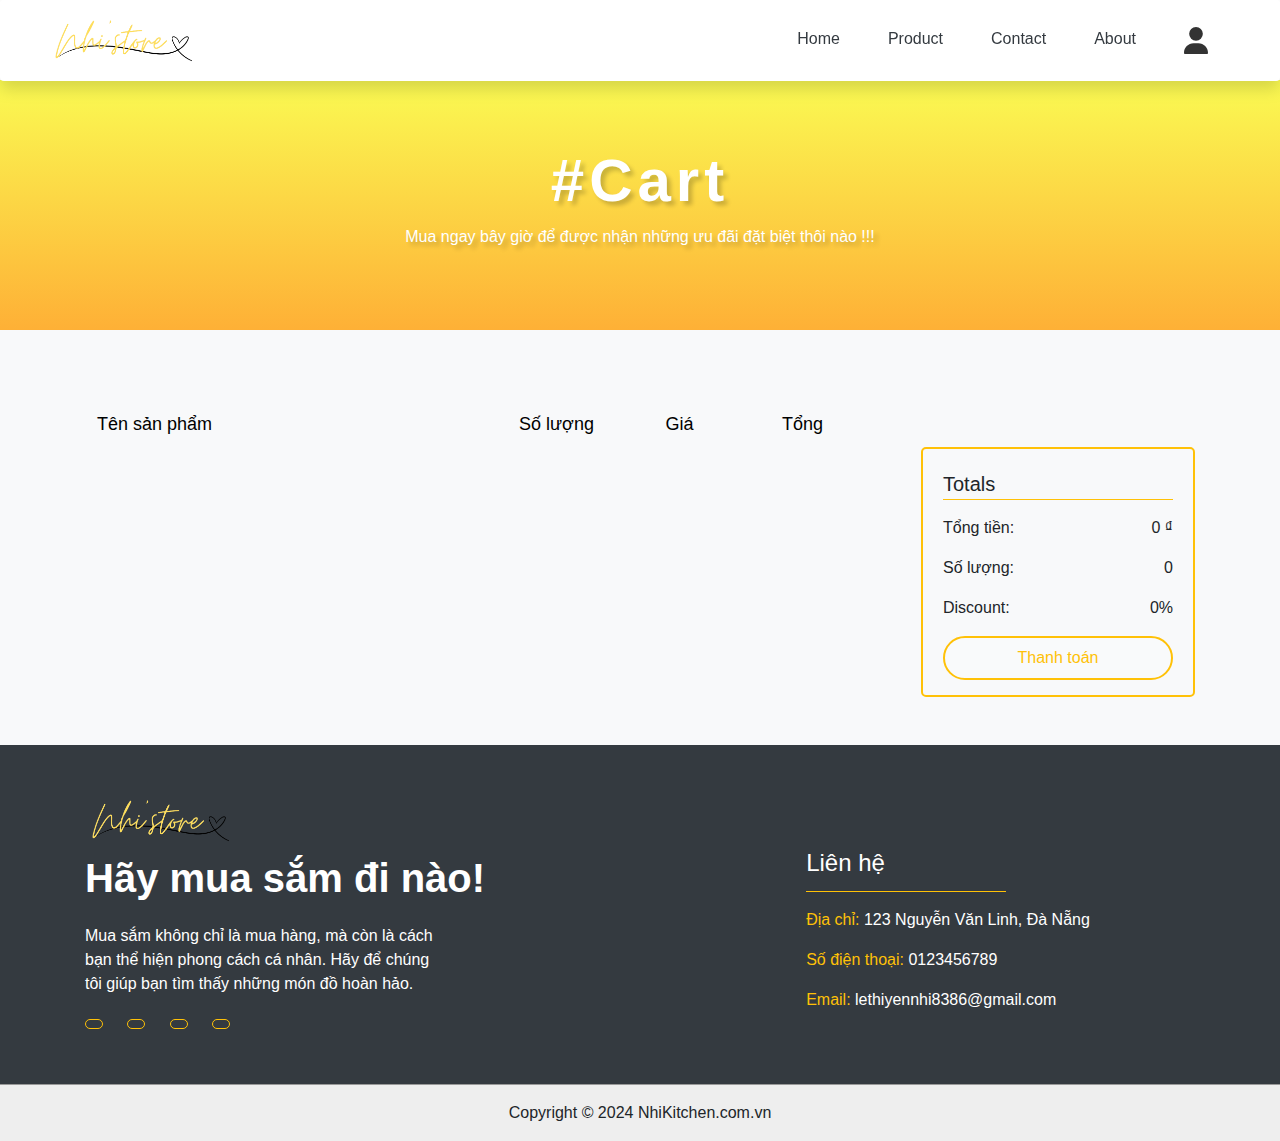
<file: html/cart.html>
<!DOCTYPE html>
<html lang="en">

<head>
    <meta charset="UTF-8" />
    <meta name="viewport" content="width=device-width, initial-scale=1.0" />
    <title>Kitchen | contact</title>
    <!-- favicon -->
    <link rel="apple-touch-icon" sizes="57x57" href="../assets/favicon" />
    <link rel="apple-touch-icon" sizes="60x60" href="../assets/favicon/apple-icon-60x60.png" />
    <link rel="apple-touch-icon" sizes="72x72" href="../assets/favicon/apple-icon-72x72.png" />
    <link rel="apple-touch-icon" sizes="76x76" href="../assets/favicon/apple-icon-76x76.png" />
    <link rel="icon" type="image/png" sizes="192x192" href="../assets/favicon/android-icon-192x192.png" />
    <link rel="icon" type="image/png" sizes="32x32" href="../assets/favicon/favicon-32x32.png" />
    <link rel="icon" type="image/png" sizes="96x96" href="../assets/favicon/favicon-96x96.png" />
    <link rel="icon" type="image/png" sizes="16x16" href="../assets/favicon/favicon-16x16.png" />
    <!-- <link rel="manifest" href="../assets/favicon/manifest.json"> -->
    <meta name="msapplication-TileColor" content="#ffffff" />
    <meta name="msapplication-TileImage" content="../assets/favicon/ms-icon-144x144.png" />
    <meta name="theme-color" content="#ffffff" />
    <!-- icon -->
    <link rel="stylesheet" href="https://cdnjs.cloudflare.com/ajax/libs/font-awesome/6.5.1/css/all.min.css"
        integrity="sha512-DTOQO9RWCH3ppGqcWaEA1BIZOC6xxalwEsw9c2QQeAIftl+Vegovlnee1c9QX4TctnWMn13TZye+giMm8e2LwA=="
        crossorigin="anonymous" referrerpolicy="no-referrer" />
    <!-- lib -->
    <script src="../libraries/jquery-3.7.1/jquery.js"></script>
    <link rel="stylesheet" href="../libraries/bootstrap-4.6.2-dist/css/bootstrap.min.css" />
    <script src="../libraries/bootstrap-4.6.2-dist/js/bootstrap.min.js"></script>
    <link rel="stylesheet" href="../css/styles.css" />
    <link rel="stylesheet" href="../css/responsive.css" />
</head>

<body>
    <div class="container-sm">
        <nav
            class="px-5 navbar navbar-light justify-content-between fixed-top navbar-expand-lg bg-white shadow bg-white rounded">
            <a class="navbar-brand" href="../index.html"><img class="logo" src="../assets/logo/logo.png" alt="" /></a>
            <button class="navbar-toggler" type="button" data-toggle="collapse" data-target="#navbarSupportedContent"
                aria-controls="navbarSupportedContent" aria-expanded="false" aria-label="Toggle navigation">
                <span class="navbar-toggler-icon"></span>
            </button>

            <div class="collapse navbar-collapse w-100" id="navbarSupportedContent">
                <ul class="ml-auto nav">
                    <li class="nav-item px-2">
                        <a class="nav-link text-dark" href="../index.html">Home</a>
                    </li>
                    <li class="nav-item px-2">
                        <a class="nav-link text-dark" href="./products.html">Product</a>
                    </li>
                    <li class="nav-item px-2">
                        <a class="nav-link text-dark" href="./contact.html">Contact</a>
                    </li>
                    <li class="nav-item px-2">
                        <a class="nav-link text-dark" href="./about.html">About</a>
                    </li>
                    <li class="nav-item px-2">
                        <a class="nav-link text-dark icon-user">
                            <svg width="24px" xmlns="http://www.w3.org/2000/svg" viewBox="0 0 448 512">
                                <path fill="#333"
                                    d="M224 256A128 128 0 1 0 224 0a128 128 0 1 0 0 256zm-45.7 48C79.8 304 0 383.8 0 482.3C0 498.7 13.3 512 29.7 512H418.3c16.4 0 29.7-13.3 29.7-29.7C448 383.8 368.2 304 269.7 304H178.3z" />
                            </svg>
                            <div class="info-user">
                                <!---->
                                <div class="after-login">
                                    <h5 class="info-user-header">Thông tin người dùng</h5>
                                    <div class="list-info-user">
                                        <div class="wrap-info-user">
                                            <lable class="wrap-info-label">Họ và tên:</lable>
                                            <input id="hoVaTen" value="" disabled class="wrap-info-input" type="text" />
                                        </div>
                                        <div class="wrap-info-user">
                                            <lable class="wrap-info-label">Tên đăng nhập:</lable>
                                            <input id="tenDangNhap" value="" disabled class="wrap-info-input"
                                                type="text" />
                                        </div>
                                        <div class="wrap-info-user">
                                            <lable class="wrap-info-label">Email:</lable>
                                            <input id="emailUser" value="" disabled class="wrap-info-input"
                                                type="text" />
                                        </div>

                                    </div>
                                    <button class="Log-out-btn">Đăng xuất</button>
                                </div>
                                <div class="before-login">
                                    <h6 class="before-login-heading">Hãy đăng nhập để mua hàng</h6>
                                    <button class="Log-in-btn">Đăng nhập</button>
                                </div>
                            </div>
                        </a>
                    </li>
                </ul>
            </div>
        </nav>
    </div>

    <div class="background-cart container-fluid">
        <h2 class="bg-cart-heading">#Cart</h2>
        <p class="bg-cart-sub-heading">Mua ngay bây giờ để được nhận những ưu đãi đặt biệt thôi nào !!!</p>
    </div>
    <!-- cart-qtty-item span, num-totals -->
    <div class="container-fluid bg-light py-5">
        <div class="container d-flex justify-content-start">
            <div class="cart-table my-4 mr-3">
                <div class="cart-table-heading">
                    <p class="cart-talbe-heading-name">Tên sản phẩm</p>
                    <p class="cart-talbe-heading-quantity">Số lượng</p>
                    <p class="cart-talbe-heading-price">Giá</p>
                    <p class="cart-talbe-heading-total">Tổng</p>
                </div>
                <div class="cart-table-list">

                </div>
            </div>
            <div class="order-summary">
                <p class="order-summary-heading">Totals</p>
                <div class="osh-tongTien">
                    <p >Tổng tiền:</p>
                    <p class="num-totals">10.000.000</p>
                </div>
                <div class="osh-soLuong">
                    <p>Số lượng:</p>
                    <p class="cart-qtty-item">10.000.000</p>
                </div>
                <div class="osh-discount">
                    <p>Discount:</p>
                    <p>0%</p>
                </div>
                <Button style="width: 100%;" class="btnn order-cart-btn">Thanh toán</Button>
            </div>
        </div>
    </div>

    <!-- footer -->
    <div class="bg-dark">
        <div class="container footer py-5 d-flex align-items-end">
            <div>
                <img class="logo" src="../assets/logo/logo.png" alt="" />
                <p style="font-size: 40px;" class="font-weight-bold text-white">Hãy mua sắm đi nào!</p>
                <p class="w-50 text-white">Mua sắm không chỉ là mua hàng, mà còn là cách bạn thể hiện phong cách cá
                    nhân. Hãy để chúng tôi giúp bạn tìm thấy những món đồ hoàn hảo.</p>
                <div>
                    <a href="#" class="icon-social ">
                        <i style="width: 16px; text-align: center;" class="fab fa-facebook-f"></i>
                    </a>
                    <a href="#" class="icon-social">
                        <i style="width: 16px; text-align: center;" class="fab fa-instagram"></i>
                    </a>
                    <a href="#" class="icon-social">
                        <i style="width: 16px; text-align: center;" class="fab fa-twitter"></i>
                    </a>
                    <a href="#" class="icon-social">
                        <i style="width: 16px; text-align: center;" class="fab fa-linkedin-in"></i>
                    </a>
                </div>
            </div>
            <div class="w-50 mb-2">
                <p class="footer-header">Liên hệ</p>
                <p class="text-white"><span class="text-warning">Địa chỉ:</span> 123 Nguyễn Văn Linh, Đà Nẵng</p>
                <p class="text-white"><span class="text-warning">Số điện thoại:</span> 0123456789</p>
                <p class="text-white"><span class="text-warning">Email:</span> lethiyennhi8386@gmail.com</p>
            </div>
        </div>
        <p class="copyright">Copyright © 2024 NhiKitchen.com.vn</p>
    </div>

    <!-- Modal -->
    <div class="modal-signUp ">
        <div class="modal-container-login ">
            <img src="../assets/img/commerce-img-modal.jpg" alt="" class="modal__background" />
            <div class="modal-content">
                <button class="modal__close">
                    <svg width="30px" xmlns="http://www.w3.org/2000/svg" viewBox="0 0 384 512">
                        <path
                            d="M342.6 150.6c12.5-12.5 12.5-32.8 0-45.3s-32.8-12.5-45.3 0L192 210.7 86.6 105.4c-12.5-12.5-32.8-12.5-45.3 0s-12.5 32.8 0 45.3L146.7 256 41.4 361.4c-12.5 12.5-12.5 32.8 0 45.3s32.8 12.5 45.3 0L192 301.3 297.4 406.6c12.5 12.5 32.8 12.5 45.3 0s12.5-32.8 0-45.3L237.3 256 342.6 150.6z" />
                    </svg>
                </button>
                <form action="" method="post" class="form" id="login-form">
                    <h3 class="form__heading">Login</h3>
                    <p class="form__desc">Register for a convenient shopping experience.</p>
                    <div class="form__group">
                        <label for="username" class="form__label">Username</label>
                        <input type="text" id="l_username" name="username" placeholder="Enter your username"
                            class="form__control" />
                        <span class="form__message username"></span>
                    </div>
                    <div class="form__group">
                        <label for="password" class="form__label">Password</label>
                        <input type="password" id="l_password" name="password" placeholder="Enter your password"
                            class="form__control" />
                        <span class="form__message password"></span>
                    </div>
                    <button class="form__submit disabled">Login</button>
                    <div class="form__remembe-acc">
                        <input type="checkbox" name="" id="" />
                        <p>Remember Me</p>
                    </div>
                </form>
                <div class="modal__footer">
                    <p>Don't you have an account? <button href="#">Sign up Nhi's store</button></p>
                </div>
            </div>
        </div>
        <div class="modal-container-signUp close">
            <div class="modal-content-signUp ">
                <button class="modal__close">
                    <svg width="30px" xmlns="http://www.w3.org/2000/svg" viewBox="0 0 384 512">
                        <path
                            d="M342.6 150.6c12.5-12.5 12.5-32.8 0-45.3s-32.8-12.5-45.3 0L192 210.7 86.6 105.4c-12.5-12.5-32.8-12.5-45.3 0s-12.5 32.8 0 45.3L146.7 256 41.4 361.4c-12.5 12.5-12.5 32.8 0 45.3s32.8 12.5 45.3 0L192 301.3 297.4 406.6c12.5 12.5 32.8 12.5 45.3 0s12.5-32.8 0-45.3L237.3 256 342.6 150.6z" />
                    </svg>
                </button>
                <form action="" method="post" class="form" id="register-form">
                    <h3 class="form__heading">Sign up</h3>
                    <p class="form__desc">Register for a convenient shopping experience.</p>
                    <div class="form__group">
                        <label for="fullName" class="form__label">Fullname</label>
                        <input type="text" id="fullName" name="fullName" placeholder="Enter your fullName"
                            class="form__control" />
                        <span class="form__message fullName"></span>
                    </div>

                    <div class="form__group">
                        <label for="userName" class="form__label">UserName</label>
                        <input type="text" id="userName" name="userName" placeholder="Enter your userName"
                            class="form__control" />
                        <span class="form__message userName"></span>
                    </div>

                    <div class="form__group">
                        <label for="email" class="form__label">Email</label>
                        <input type="email" id="email" name="email" placeholder="Enter your email"
                            class="form__control" />
                        <span class="form__message email"></span>
                    </div>

                    <div class="form__group">
                        <label for="password" class="form__label">Password</label>
                        <input type="password" id="password" name="password" placeholder="Enter your password"
                            class="form__control" />
                        <span class="form__message password"></span>
                    </div>
                    <div class="form__group">
                        <label for="confirmPassword" class="form__label">Confirm Password</label>
                        <input type="password" id="confirmPassword" name="confirmPassword"
                            placeholder="Enter your confirmPassword" class="form__control" />
                        <span class="form__message confirmPassword"></span>
                    </div>
                    <button class="form__submit-register disabled">Sign Up</button>
                </form>
                <div class="modal__footer">
                    <p>Do you have an account? <button href="#">Login Nhi's store</button></p>
                </div>
            </div>
        </div>
    </div>
    <script type="module" src="../js/page/cart.js"></script>
</body>

</html>
</file>
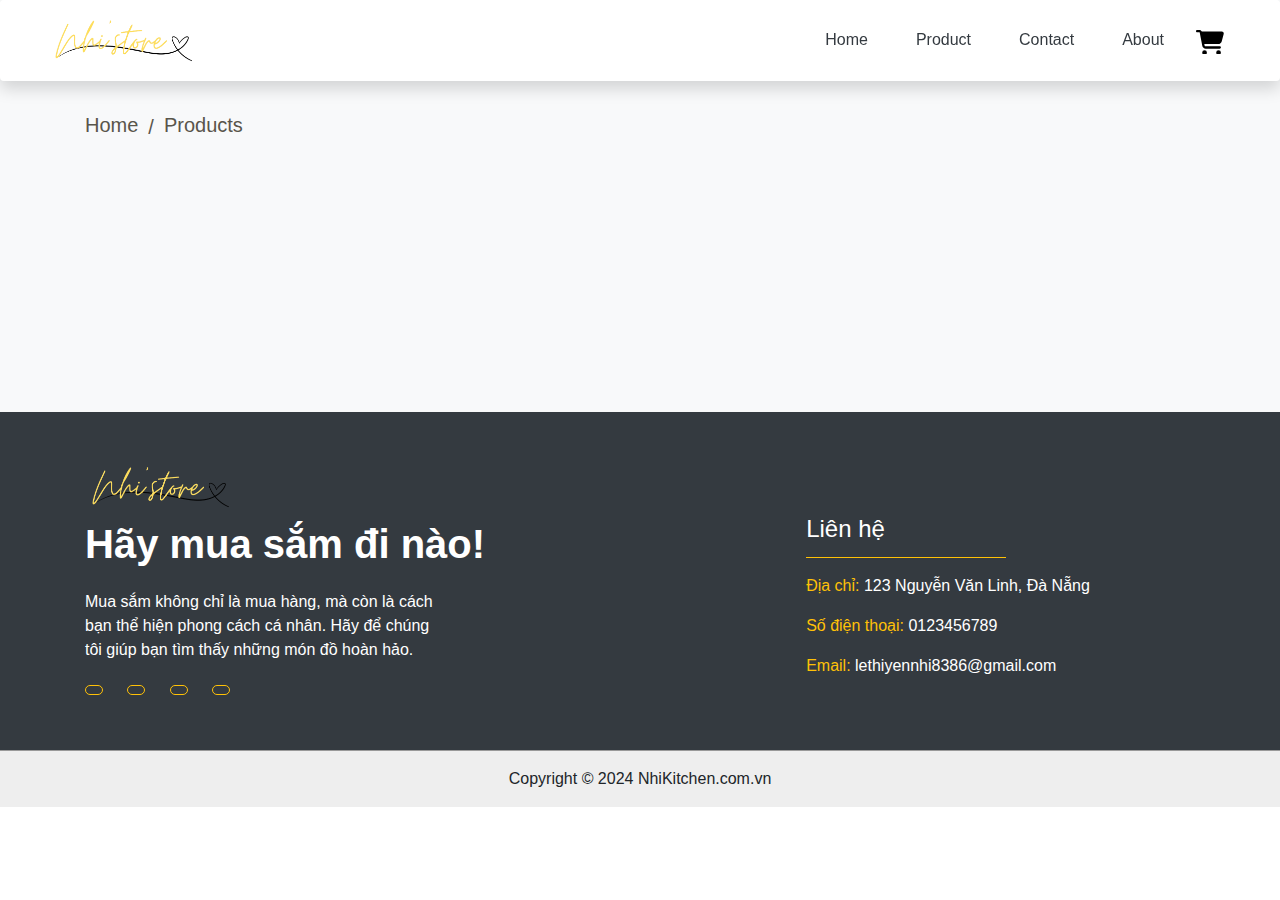
<file: html/product.html>
<!DOCTYPE html>
<html lang="en">

<head>
    <meta charset="UTF-8" />
    <meta name="viewport" content="width=device-width, initial-scale=1.0" />
    <title>Kitchen | products</title>
    <!-- favicon -->
    <link rel="apple-touch-icon" sizes="57x57" href="../assets/favicon" />
    <link rel="apple-touch-icon" sizes="60x60" href="../assets/favicon/apple-icon-60x60.png" />
    <link rel="apple-touch-icon" sizes="72x72" href="../assets/favicon/apple-icon-72x72.png" />
    <link rel="apple-touch-icon" sizes="76x76" href="../assets/favicon/apple-icon-76x76.png" />
    <link rel="icon" type="image/png" sizes="192x192" href="../assets/favicon/android-icon-192x192.png" />
    <link rel="icon" type="image/png" sizes="32x32" href="../assets/favicon/favicon-32x32.png" />
    <link rel="icon" type="image/png" sizes="96x96" href="../assets/favicon/favicon-96x96.png" />
    <link rel="icon" type="image/png" sizes="16x16" href="../assets/favicon/favicon-16x16.png" />
    <!-- <link rel="manifest" href="../assets/favicon/manifest.json"> -->
    <meta name="msapplication-TileColor" content="#ffffff" />
    <meta name="msapplication-TileImage" content="../assets/favicon/ms-icon-144x144.png" />
    <meta name="theme-color" content="#ffffff" />
    <!-- icon -->
    <link rel="stylesheet" href="https://cdnjs.cloudflare.com/ajax/libs/font-awesome/6.5.1/css/all.min.css"
        integrity="sha512-DTOQO9RWCH3ppGqcWaEA1BIZOC6xxalwEsw9c2QQeAIftl+Vegovlnee1c9QX4TctnWMn13TZye+giMm8e2LwA=="
        crossorigin="anonymous" referrerpolicy="no-referrer" />
    <!-- lib -->
    <script src="../libraries/jquery-3.7.1/jquery.js"></script>
    <link rel="stylesheet" href="../libraries/bootstrap-4.6.2-dist/css/bootstrap.min.css" />
    <script src="../libraries/bootstrap-4.6.2-dist/js/bootstrap.min.js"></script>
    <link rel="stylesheet" href="../css/styles.css" />
    <link rel="stylesheet" href="../css/responsive.css" />
</head>

<body>
    <div class="container-sm">
        <nav
            class="px-5 navbar navbar-light justify-content-between fixed-top navbar-expand-lg bg-white shadow bg-white rounded">
            <a class="navbar-brand" href="../index.html"><img class="logo" src="../assets/logo/logo.png" alt="" /></a>
            <button class="navbar-toggler" type="button" data-toggle="collapse" data-target="#navbarSupportedContent"
                aria-controls="navbarSupportedContent" aria-expanded="false" aria-label="Toggle navigation">
                <span class="navbar-toggler-icon"></span>
            </button>

            <div class="collapse navbar-collapse w-100" id="navbarSupportedContent">
                <ul class="ml-auto nav">
                    <li class="nav-item px-2">
                        <a class="nav-link text-dark" href="../index.html">Home</a>
                    </li>
                    <li class="nav-item px-2">
                        <a class="nav-link text-dark" href="./products.html">Product</a>
                    </li>
                    <li class="nav-item px-2">
                        <a class="nav-link text-dark" href="contact.html">Contact</a>
                    </li>
                    <li class="nav-item px-2">
                        <a class="nav-link text-dark" href="./about.html">About</a>
                    </li>
                    <li class="nav-item px-2 d-flex align-items-center">
                        <a href="./cart.html" class="icon-cart">
                            <svg width="28px" xmlns="http://www.w3.org/2000/svg" viewBox="0 0 576 512">
                                <path
                                    d="M0 24C0 10.7 10.7 0 24 0H69.5c22 0 41.5 12.8 50.6 32h411c26.3 0 45.5 25 38.6 50.4l-41 152.3c-8.5 31.4-37 53.3-69.5 53.3H170.7l5.4 28.5c2.2 11.3 12.1 19.5 23.6 19.5H488c13.3 0 24 10.7 24 24s-10.7 24-24 24H199.7c-34.6 0-64.3-24.6-70.7-58.5L77.4 54.5c-.7-3.8-4-6.5-7.9-6.5H24C10.7 48 0 37.3 0 24zM128 464a48 48 0 1 1 96 0 48 48 0 1 1 -96 0zm336-48a48 48 0 1 1 0 96 48 48 0 1 1 0-96z" />
                            </svg>
                        </a>
                    </li>
                </ul>
            </div>
        </nav>
    </div>

    <div class="container-fluid d-flex flex-column align-items-center bg-light pb-5">
        <div class="container products">
            <div class="bread-crumb-nav">
                <h3 class="bcv-title"><a href="../index.html">Home</a></h3>
                <div class="icon-divided">/</div>
                <h3 class="bcv-title"><a href="./products.html">Products</a></h3>
            </div>

            <div class="container">
                <div class="product-detail"></div>
            </div>
        </div>
    </div>

    <!-- footer -->
    <div class="bg-dark">
        <div class="container footer py-5 d-flex align-items-end">
            <div>
                <img class="logo" src="../assets/logo/logo.png" alt="" />
                <p style="font-size: 40px;" class="font-weight-bold text-white">Hãy mua sắm đi nào!</p>
                <p class="w-50 text-white">Mua sắm không chỉ là mua hàng, mà còn là cách bạn thể hiện phong cách cá
                    nhân. Hãy để chúng tôi giúp bạn tìm thấy những món đồ hoàn hảo.</p>
                <div>
                    <a href="#" class="icon-social ">
                        <i style="width: 16px; text-align: center;" class="fab fa-facebook-f"></i>
                    </a>
                    <a href="#" class="icon-social">
                        <i style="width: 16px; text-align: center;" class="fab fa-instagram"></i>
                    </a>
                    <a href="#" class="icon-social">
                        <i style="width: 16px; text-align: center;" class="fab fa-twitter"></i>
                    </a>
                    <a href="#" class="icon-social">
                        <i style="width: 16px; text-align: center;" class="fab fa-linkedin-in"></i>
                    </a>
                </div>
            </div>
            <div class="w-50 mb-2">
                <p class="footer-header">Liên hệ</p>
                <p class="text-white"><span class="text-warning">Địa chỉ:</span> 123 Nguyễn Văn Linh, Đà Nẵng</p>
                <p class="text-white"><span class="text-warning">Số điện thoại:</span> 0123456789</p>
                <p class="text-white"><span class="text-warning">Email:</span> lethiyennhi8386@gmail.com</p>
            </div>
        </div>
        <p class="copyright">Copyright © 2024 NhiKitchen.com.vn</p>
    </div>

    <script type="module" src="../js/page/product.js"></script>
</body>

</html>
</file>
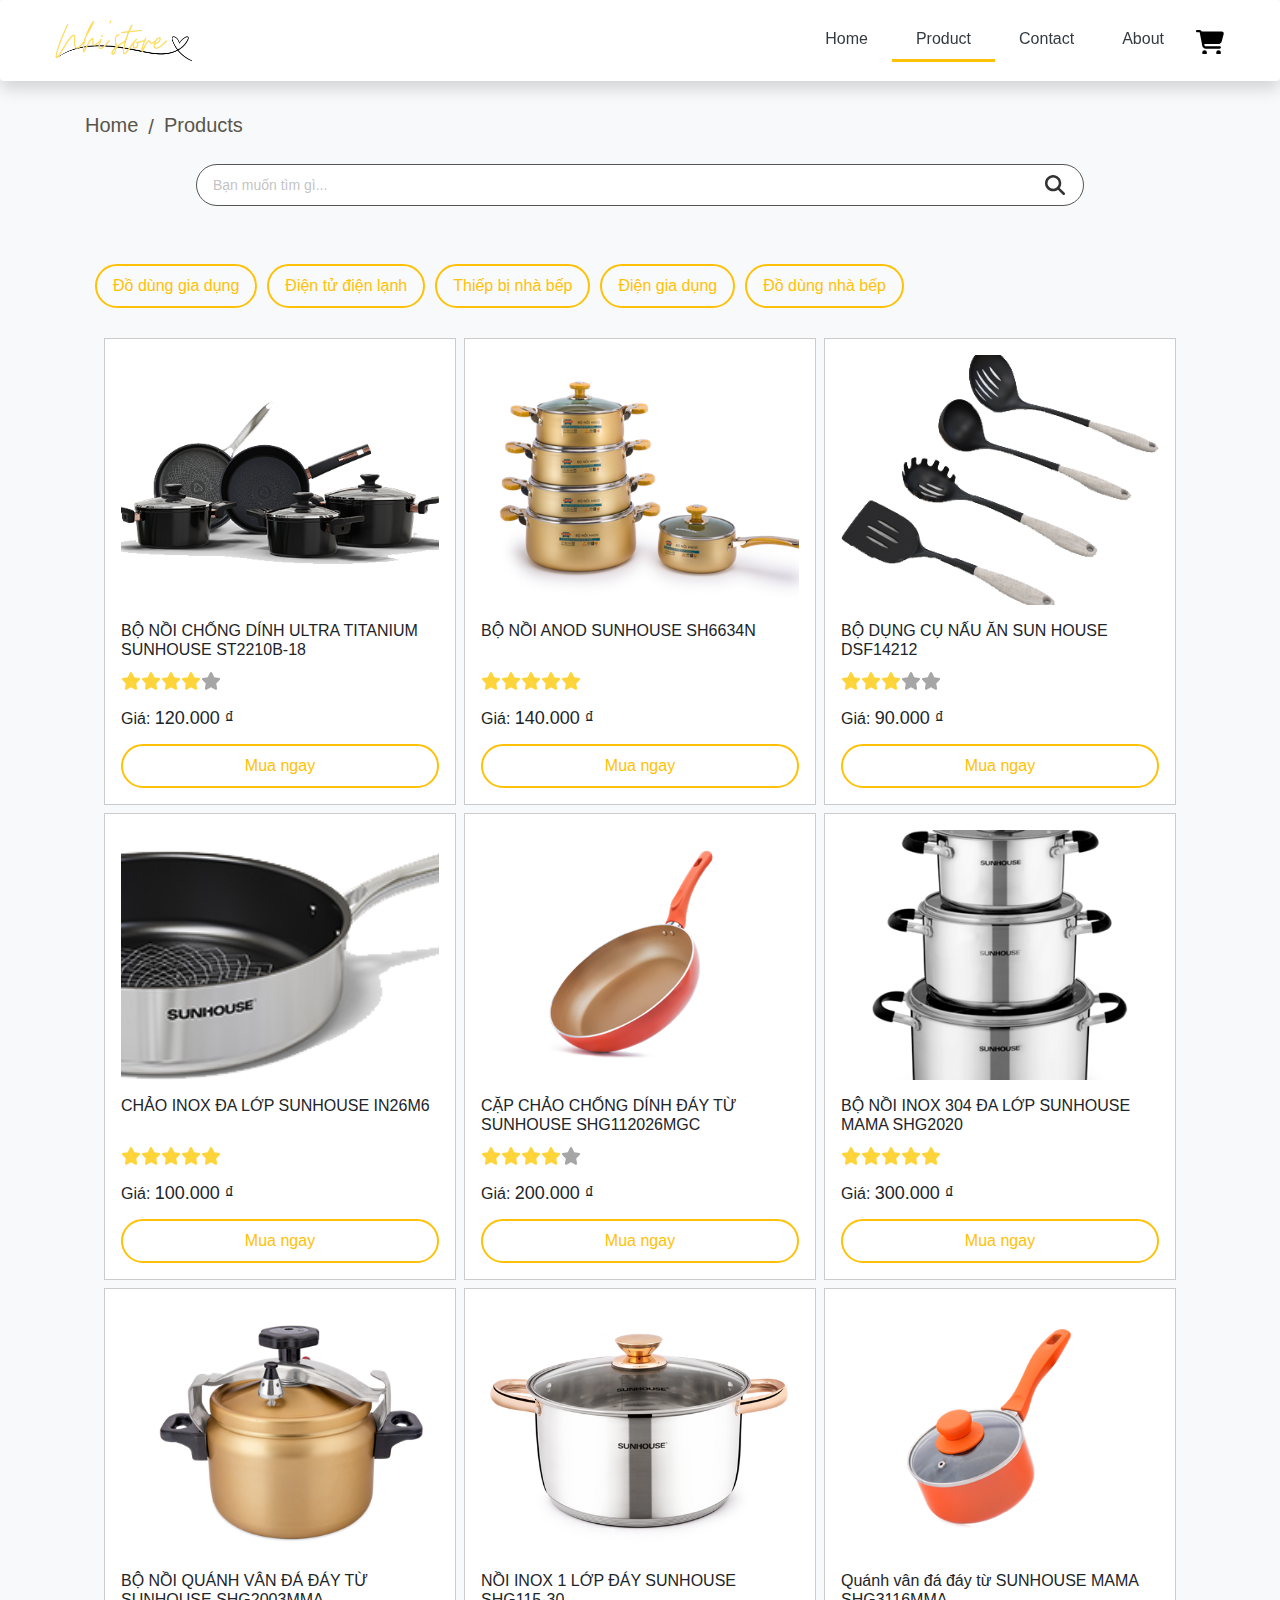
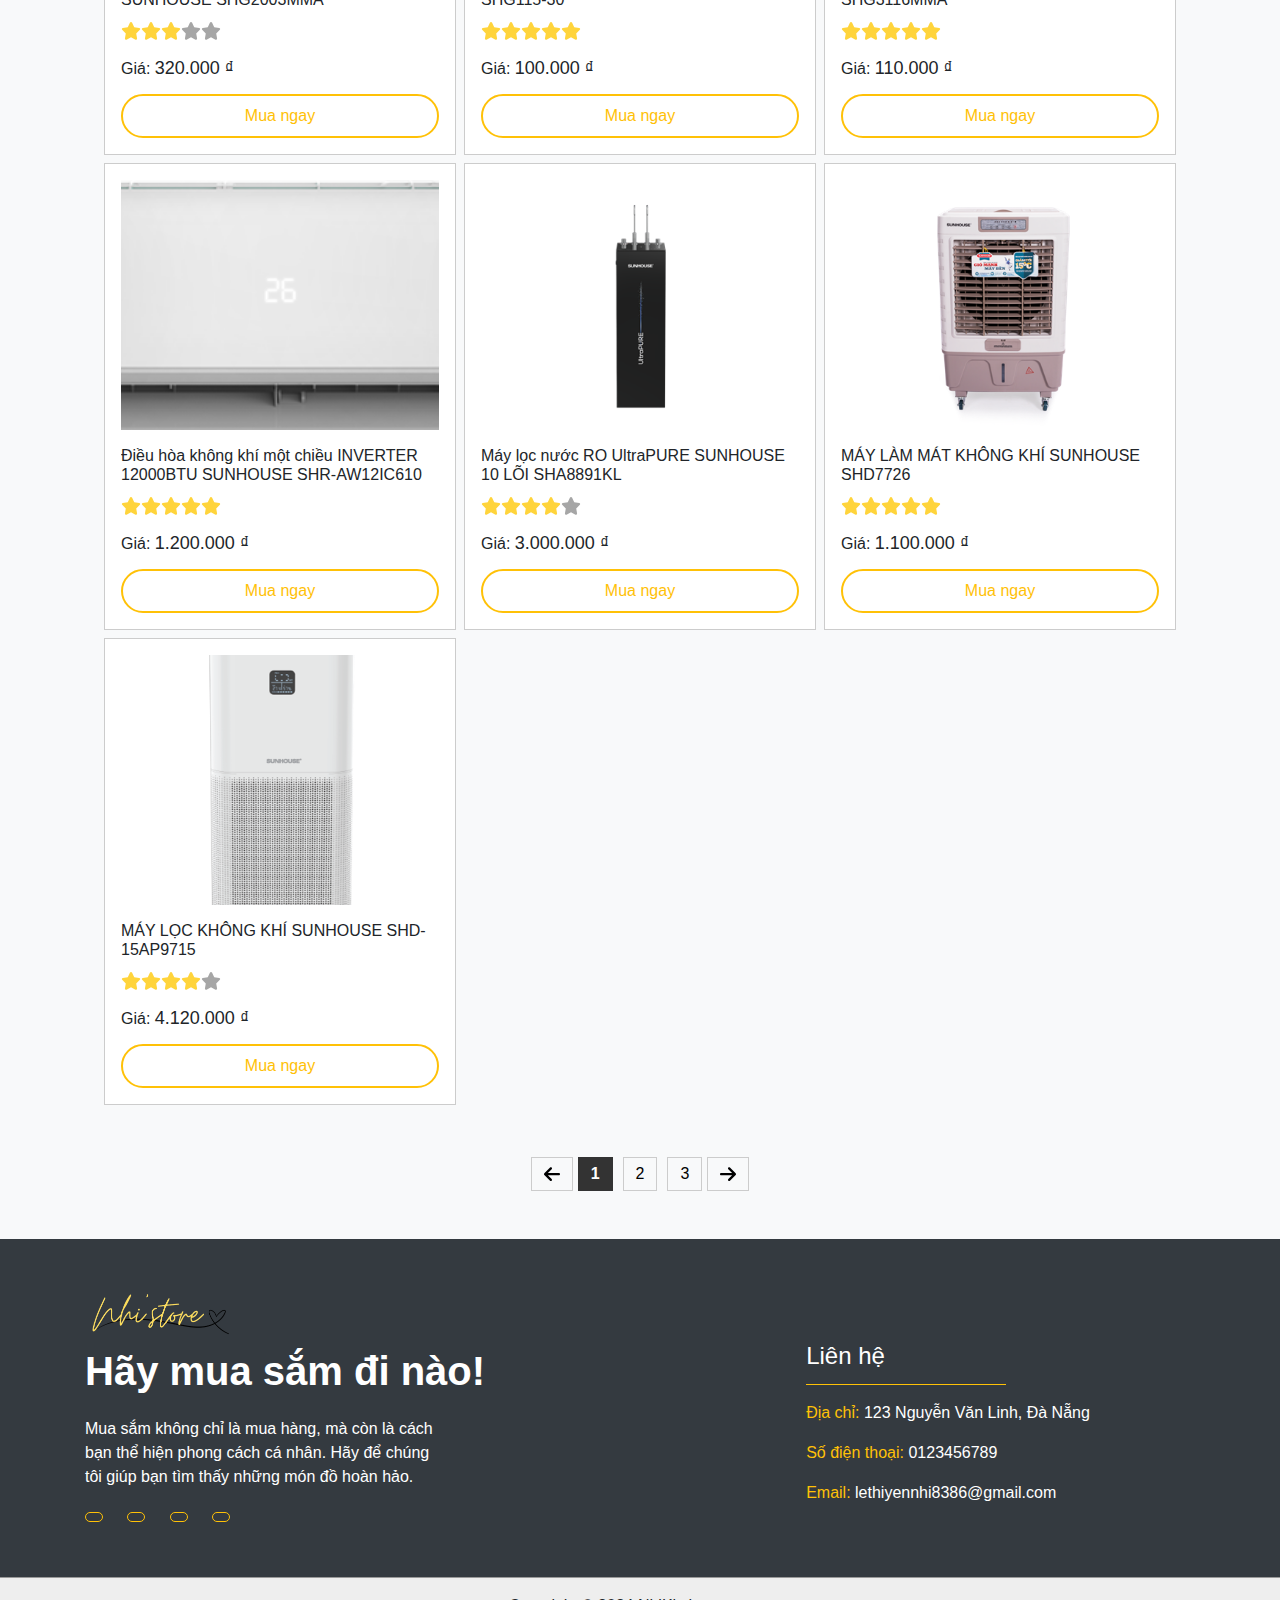
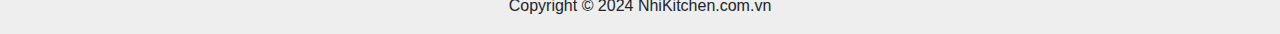
<file: html/products.html>
<!DOCTYPE html>
<html lang="en">

<head>
    <meta charset="UTF-8" />
    <meta name="viewport" content="width=device-width, initial-scale=1.0" />
    <title>Kitchen | products</title>
    <!-- favicon -->
    <link rel="apple-touch-icon" sizes="57x57" href="../assets/favicon" />
    <link rel="apple-touch-icon" sizes="60x60" href="../assets/favicon/apple-icon-60x60.png" />
    <link rel="apple-touch-icon" sizes="72x72" href="../assets/favicon/apple-icon-72x72.png" />
    <link rel="apple-touch-icon" sizes="76x76" href="../assets/favicon/apple-icon-76x76.png" />
    <link rel="icon" type="image/png" sizes="192x192" href="../assets/favicon/android-icon-192x192.png" />
    <link rel="icon" type="image/png" sizes="32x32" href="../assets/favicon/favicon-32x32.png" />
    <link rel="icon" type="image/png" sizes="96x96" href="../assets/favicon/favicon-96x96.png" />
    <link rel="icon" type="image/png" sizes="16x16" href="../assets/favicon/favicon-16x16.png" />
    <!-- <link rel="manifest" href="../assets/favicon/manifest.json"> -->
    <meta name="msapplication-TileColor" content="#ffffff" />
    <meta name="msapplication-TileImage" content="../assets/favicon/ms-icon-144x144.png" />
    <meta name="theme-color" content="#ffffff" />
    <!-- icon -->
    <link rel="stylesheet" href="https://cdnjs.cloudflare.com/ajax/libs/font-awesome/6.5.1/css/all.min.css"
        integrity="sha512-DTOQO9RWCH3ppGqcWaEA1BIZOC6xxalwEsw9c2QQeAIftl+Vegovlnee1c9QX4TctnWMn13TZye+giMm8e2LwA=="
        crossorigin="anonymous" referrerpolicy="no-referrer" />
    <!-- lib -->
    <script src="../libraries/jquery-3.7.1/jquery.js"></script>
    <link rel="stylesheet" href="../libraries/bootstrap-4.6.2-dist/css/bootstrap.min.css" />
    <script src="../libraries/bootstrap-4.6.2-dist/js/bootstrap.min.js"></script>
    <link rel="stylesheet" href="../css/styles.css" />
    <link rel="stylesheet" href="../css/responsive.css" />
</head>

<body>
    <div class="container-sm">
        <nav
            class="px-5 navbar navbar-light justify-content-between fixed-top navbar-expand-lg bg-white shadow bg-white rounded">
            <a class="navbar-brand" href="../index.html"><img class="logo" src="../assets/logo/logo.png" alt="" /></a>
            <button class="navbar-toggler" type="button" data-toggle="collapse" data-target="#navbarSupportedContent"
                aria-controls="navbarSupportedContent" aria-expanded="false" aria-label="Toggle navigation">
                <span class="navbar-toggler-icon"></span>
            </button>

            <div class="collapse navbar-collapse w-100" id="navbarSupportedContent">
                <ul class="ml-auto nav ">
                    <li class="nav-item px-2">
                        <a class="nav-link text-dark" href="../index.html">Home</a>
                    </li>
                    <li class="nav-item px-2 active-nav">
                        <a class="nav-link text-dark" href="#">Product</a>
                    </li>
                    <li class="nav-item px-2">
                        <a class="nav-link text-dark" href="contact.html">Contact</a>
                    </li>
                    <li class="nav-item px-2">
                        <a class="nav-link text-dark" href="./about.html">About</a>
                    </li>
                    <li class="nav-item px-2 d-flex align-items-center">
                        <a href="./cart.html" class="icon-cart">
                            <svg width="28px" xmlns="http://www.w3.org/2000/svg" viewBox="0 0 576 512">
                                <path
                                    d="M0 24C0 10.7 10.7 0 24 0H69.5c22 0 41.5 12.8 50.6 32h411c26.3 0 45.5 25 38.6 50.4l-41 152.3c-8.5 31.4-37 53.3-69.5 53.3H170.7l5.4 28.5c2.2 11.3 12.1 19.5 23.6 19.5H488c13.3 0 24 10.7 24 24s-10.7 24-24 24H199.7c-34.6 0-64.3-24.6-70.7-58.5L77.4 54.5c-.7-3.8-4-6.5-7.9-6.5H24C10.7 48 0 37.3 0 24zM128 464a48 48 0 1 1 96 0 48 48 0 1 1 -96 0zm336-48a48 48 0 1 1 0 96 48 48 0 1 1 0-96z" />
                            </svg>
                        </a>
                    </li>
                </ul>
            </div>
        </nav>
    </div>

    <div class="container-fluid d-flex flex-column align-items-center bg-light pb-5">
        <div class="container products">
            <div class="bread-crumb-nav">
                <h3 class="bcv-title"><a href="../index.html">Home</a></h3>
                <div class="icon-divided">/</div>
                <h3 class="bcv-title"><a href="">Products</a></h3>
            </div>
            <div class="products-search">
                <input placeholder="Bạn muốn tìm gì..." type="text" name="" id="" class="products-search-input" />
                <button class="product-search-btn">
                    <svg width="20px" xmlns="http://www.w3.org/2000/svg" viewBox="0 0 512 512">
                        <path fill="#333"
                            d="M416 208c0 45.9-14.9 88.3-40 122.7L502.6 457.4c12.5 12.5 12.5 32.8 0 45.3s-32.8 12.5-45.3 0L330.7 376c-34.4 25.2-76.8 40-122.7 40C93.1 416 0 322.9 0 208S93.1 0 208 0S416 93.1 416 208zM208 352a144 144 0 1 0 0-288 144 144 0 1 0 0 288z" />
                    </svg>
                </button>
            </div>

            <div class="wrap-category-product-list my-5">
                <section class="product-category  d-md-none d-sm-none d-none d-lg-block d-xl-block">
                    <ul class="product-category-list d-flex "></ul>
                </section>
                <section class="product-list d-flex flex-wrap col-xl-12 col-lg-10 col-md-12 col-sm-12 col-12"></section>
            </div>
        </div>

        <div class="pagination"></div>
    </div>

    <!-- footer -->
    <div class="bg-dark">
        <div class="container footer py-5 d-flex align-items-end">
            <div>   
                <img class="logo" src="../assets/logo/logo.png" alt="" />
                <p style="font-size: 40px;" class="font-weight-bold text-white">Hãy mua sắm đi nào!</p>
                <p class="w-50 text-white">Mua sắm không chỉ là mua hàng, mà còn là cách bạn thể hiện phong cách cá
                    nhân. Hãy để chúng tôi giúp bạn tìm thấy những món đồ hoàn hảo.</p>
                <div>
                    <a href="#" class="icon-social ">
                        <i style="width: 16px; text-align: center;" class="fab fa-facebook-f"></i>
                    </a>
                    <a href="#" class="icon-social">
                        <i style="width: 16px; text-align: center;" class="fab fa-instagram"></i>
                    </a>
                    <a href="#" class="icon-social">
                        <i style="width: 16px; text-align: center;" class="fab fa-twitter"></i>
                    </a>
                    <a href="#" class="icon-social">
                        <i style="width: 16px; text-align: center;" class="fab fa-linkedin-in"></i>
                    </a>
                </div>
            </div>
            <div class="w-50 mb-2">
                <p class="footer-header">Liên hệ</p>
                <p class="text-white"><span class="text-warning">Địa chỉ:</span> 123 Nguyễn Văn Linh, Đà Nẵng</p>
                <p class="text-white"><span class="text-warning">Số điện thoại:</span> 0123456789</p>
                <p class="text-white"><span class="text-warning">Email:</span> lethiyennhi8386@gmail.com</p>
            </div>
        </div>
        <p class="copyright">Copyright © 2024 NhiKitchen.com.vn</p>
    </div>

    <script type="module" src="../js/page/products.js"></script>
</body>

</html>
</file>
<file: css/styles.css>
.btnn {
    min-width: 100px;
    color: var(--yellow);
    background-color: rgba(255, 255, 255, 0.2);
    border: 2px solid var(--yellow);
    padding: 8px 16px;
    border-radius: 999px;
    cursor: pointer;
    text-decoration: none;
    width: auto;
    display: inline-block;
    transition: all 0.2s;
}

.btnn:hover {
    text-decoration: none;
    color: #fff;
    background-color: var(--yellow);
}

.icon-nav {
    width: 24px;
    color: #000;
}

thead tr th {
    text-align: center;
}

tbody tr td {
    text-align: center;
}

.filter-empty {
    width: 100%;
    text-align: center;
    margin-top: 100px;
}

.logo {
    width: 150px;
}

.icon-cart {
    font-size: 24px;
    color: #000;
}


/* header */

.nav-item.active-nav {
    border-bottom: 3px solid var(--yellow);
}

.background-banner {
    width: 100%;
    height: 100vh;
    background: linear-gradient(rgba(0, 0, 0, 0.4), rgba(0, 0, 0, 0.4)), url(../assets/img/background-hero_.jpg) center/cover;
    position: relative;
}

.hero-container {
    width: 100%;
    height: 100%;
    position: absolute;
    top: 40%;
    left: 10%;
}

.hero-heading {
    color: #fff;
    font-size: 60px;
    text-shadow: 7px 7px 5px rgba(0, 0, 0, 0.4);
}

.hero-desc {
    color: #fff;
    width: 700px;
    text-shadow: 7px 7px 5px rgba(0, 0, 0, 0.4);
    margin-bottom: 40px;
}

.img-hero {
    width: 500px;
    height: 600px;
    object-fit: cover;
    box-shadow: 1px 1px 20px 4px rgba(255, 255, 255, 0.4);
}

.h-category-heading {
    font-size: 40px;
    letter-spacing: -2px;
    margin-bottom: 40px;
}

.h-category-list {
    padding: 0;
    list-style-type: none;
    /* display: grid;
    grid-template-columns: repeat(3, 1fr); */
}

.h-category-item {
    padding: 5px;
    position: relative;
    transition: all 0.5s ease-in-out;
}

.wrap_img_h3 {
    border: 2px solid #ddd;
    display: flex;
    justify-content: center;
    align-items: center;
    flex-direction: column;
    padding: 10px 0;
    transition: all 0.2s ease-in-out;
}

.wrap_img_h3:hover {
    transform: translateY(-5px);
}

.h-category_img {
    width: 150px;
    height: 150px;
    padding: 10px;
    border-radius: 50%;
    object-fit: contain;
    border: 4px solid var(--yellow);
}

.h-category_info_name {
    margin-top: 10px;
    margin-bottom: 30px;
    font-size: 24px;
}

.h-intro-img {
    width: 250px;
    border-radius: 10px;
}

.icon-social {
    margin-right: 20px;
    padding: 4px 8px;
    border: 1px solid var(--yellow);
    display: inline-block;
    text-decoration: none;
    color: var(--yellow);
    border-radius: 999px;
}

.icon-social:hover {
    color: #fff;
    background-color: var(--yellow);
}

.footer-header {
    color: #fff;
    font-size: 24px;
    border-bottom: 1px solid var(--yellow);
    padding-bottom: 10px;
    width: 200px;
}

.copyright {
    border-top: 1px solid #999;
    text-align: center;
    padding: 16px 0;
    margin: 0;
    background-color: #eeeeee;
}


/* modal */

.modal-signUp.open-modal {
    display: flex;
}

.modal-signUp {
    width: 100vw;
    height: 100vh;
    background-color: rgba(0, 0, 0, 0.5);
    z-index: 99999999999999;
    position: fixed;
    top: 0;
    left: 0;
    display: none;
    justify-content: center;
    align-items: center;
}

.modal-container-login.close {
    display: none;
}

.modal-container-login {
    width: 1000px;
    height: 650px;
    background-color: #fff;
    border-radius: 10px;
    overflow: hidden;
    display: flex;
}

.modal-content {
    display: flex;
    flex-direction: column;
    align-items: flex-end;
    padding: 12px 30px;
}

.modal__close {
    opacity: 0.8;
    border: none;
    background-color: transparent;
    font-size: 40px;
    margin-left: auto;
}

.modal__close:hover {
    cursor: pointer;
    opacity: 1;
}

.modal__background {
    width: 55%;
    object-fit: cover;
}

.modal-content {
    width: 45%;
}

.modal-content .form {
    /* margin-top: 20px; */
    width: 100%;
}

.form__heading {
    font-size: 50px;
    color: #333;
    letter-spacing: 1px;
}

.form__desc {
    margin: 14px 0 20px;
    font-size: 14px;
    color: #807d74;
}

.form__group {
    display: flex;
    flex-direction: column;
    margin-bottom: 10px;
}

.form__group.invalid .form__control {
    border-color: #f33a58;
}

.form__group.invalid .form__message {
    color: #f33a58;
}

.form__label {
    font-size: 18px;
    font-weight: 500;
}

.form__control {
    border: 1px solid #a4a4a4;
    padding: 8px 12px;
    border-radius: 4px;
    font-size: 16px;
    outline: none;
}

::placeholder {
    font-size: 14px;
    color: #a4a4a4aa;
}

.form__message {
    font-size: 12px;
}

.form__submit-register,
.form__submit {
    width: 100%;
    color: #333;
    font-size: 15px;
    font-weight: 700;
    padding: 8px 0;
    margin-top: 8px;
    border-radius: 8px;
    border: 2px solid #333;
    background-color: transparent;
    transition: all 0.2s;
}

.form__submit-register.disabled:hover,
.form__submit.disabled:hover {
    cursor: default !important;
    color: #333;
    border: 2px solid #333;
    background-color: #FFF;
}

.form__submit-register:hover,
.form__submit:hover {
    cursor: pointer;
    color: #fff;
    background-color: #333;
}

.form__remembe-acc {
    margin-top: 20px;
    display: flex;
    align-items: center;
}

.form__remembe-acc input {
    width: 16px;
    height: 16px;
    cursor: pointer;
}

.form__remembe-acc p {
    margin-bottom: 0;
    margin-left: 6px;
    font-weight: 500;
    font-size: 14px;
    color: #333;
}

.modal__footer {
    margin-top: auto;
    margin-right: auto;
}

.modal__footer p {
    font-size: 14px;
    font-weight: 500;
}

.modal__footer button {
    font-size: 16px;
    font-weight: 500;
    color: #51a5de;
    border: none;
    background-color: transparent;
}


/* sign up */

.modal-container-signUp.close {
    display: none;
}

.modal-container-signUp {
    width: 550px;
    height: 800px;
    background-color: #fff;
    padding: 20px;
    border-radius: 10px;
}

.modal-content-signUp {
    display: flex;
    flex-direction: column;
    height: 100%;
}


/* products */

.products {}

.bread-crumb-nav {
    margin-top: 90px;
    display: flex;
    align-items: center;
    gap: 10px;
    position: relative;
    padding: 16px 0;
    width: 100%;
}

.bcv-title a {
    font-size: 20px;
    font-weight: 500;
    color: #59554b;
    margin: 0;
}

.icon-divided {
    font-size: 20px;
    color: #59554b;
}

.products-search {
    text-align: center;
    position: relative;
}

.products-search-input {
    width: 80%;
    border-radius: 9999px;
    border: 1px solid #555;
    padding: 8px 16px;
    outline: none;
}

.product-search-btn {
    display: flex;
    align-items: center;
    justify-content: center;
    border: none;
    border-radius: 50%;
    background-color: transparent;
    position: absolute;
    top: 50%;
    transform: translateY(-50%);
    right: 11%;
    width: 36px;
    height: 36px;
}

.wrap-category-product-list {}

.product-category-heading {
    padding: 8px 0;
    border-bottom: 2px solid #333;
}

.product-category-list {
    padding: 10px 0;
    list-style: none;
}

.product-category-item {
    margin-left: 10px;
}

.product-item {
    padding: 4px;
}

.product-item-wrap {
    border: 1px solid #ccc;
    padding: 16px;
    background-color: #fff;
    transition: all 0.3s;
}

.product-item-wrap:hover {
    box-shadow: 0 0 15px 0 rgba(0, 0, 0, 0.1);
    transform: translateY(-4px);
    cursor: pointer;
}

.product-item-wrap:hover .product-item-img {
    transform: scale(1.03);
}

.product-item-img {
    width: 100%;
    height: 250px;
    object-fit: cover;
    transition: all 0.3s;
}

.product-item-info {
    padding-top: 16px;
    display: flex;
    flex-direction: column;
}

.product-item-name {
    font-size: 16px;
    display: -webkit-box;
    -webkit-line-clamp: 2;
    -webkit-box-orient: vertical;
    overflow: hidden;
    height: 40px;
}

.product-item-rating {}

.product-item-price {
    margin: 12px 0;
}

.product-item-price span {
    font-weight: 500;
    font-size: 18px;
}

.product-item-btn {
    border: 2px solid #333;
    background-color: transparent;
    font-weight: 500;
    padding: 4px 0;
    margin-bottom: 4px;
}

.product-item-btn:hover {
    background-color: #333;
    color: #fff;
}


/* pagination */

.pagination {
    display: flex;
    align-items: center;
}

.pagination button {
    background-color: transparent;
    border: 1px solid #ccc;
    padding: 4px 12px;
}

.pagination button:hover {
    border-color: #333;
    cursor: pointer;
}

.pagination .num-page {
    margin: 0 5px;
}

.pagination .num-page.active-page {
    font-weight: 700;
    color: #fff;
    background-color: #333;
    border-color: #333;
}


/* Contact */

.contact {
    padding: 60px 0;
}

.contact-heading {
    text-align: center;
    margin-top: 20px;
}

.contact-sub-heading {
    text-align: center;
}

.contact-list {
    margin-top: 60px;
}

.contact-item {
    padding: 8px;
    margin-bottom: 20px;
}

.contact-item-wrap {
    display: flex;
    flex-direction: column;
    align-items: center;
    justify-content: center;
    background-color: #fff;
    transition: all 0.3s;
}

.contact-item-wrap:hover {
    transform: translateY(-4px);
}

.contact-item-icon {
    width: 100px;
    height: 100px;
    display: flex;
    align-items: center;
    justify-content: center;
    border-radius: 50%;
    margin-top: -20px;
    box-shadow: 0 0 15px 0 rgba(0, 0, 0, 0.1);
    background-color: #fff;
}

.contact-item-icon img {
    width: 60px;
    height: 60px;
}

.contact-item-heading {
    text-align: center;
    margin-top: 30px;
}

.contact-item-desc {
    width: 250px;
    color: #777;
    text-align: center;
}


/* about */

.about-introduce {
    margin-top: 20px;
    display: flex;
    align-items: center;
}

.about-introduce-heading {
    font-weight: 700;
    font-size: 36px;
}

.about-introduce-desc {
    text-align: justify;
    color: #444;
    line-height: 1.4;
    margin-top: 16px;
}

.about-introduce-desc li {
    font-size: 20px;
    font-weight: 500;
}

.about-introduce-desc span {
    font-weight: 400;
}

.about-1,
.about-2 {
    padding-top: 80px;
}

.about-1-card {
    border: 3px solid var(--yellow);
    padding: 16px;
    min-height: 220px;
}

.wrap-about-1-heading-icon {
    display: flex;
    gap: 20px;
    margin-bottom: 16px;
}

.wrap-about-1-heading-icon img {
    width: 50px;
}

.about-1-heading {
    font-size: 40px;
}

.about-2 {
    padding-bottom: 80px;
}

.about-2-heading {
    text-align: center;
    font-size: 40px;
}

.about-2-sub_heading {
    text-align: center;
    color: #999;
}

.about-2-list {
    margin-top: 60px;
}

.about-2-item {
    height: 270px;
    background-color: #fff;
    display: flex;
    flex-direction: column;
    align-items: center;
    padding: 16px;
    box-shadow: 0 0 15px 0 rgba(0, 0, 0, 0.1);
    transition: all 0.3s;
}

.about-2-item:hover {
    transform: translateY(-4px);
}

.about-2-img {
    width: 100px;
    height: 100px;
    border-radius: 50%;
    display: flex;
    align-items: center;
    justify-content: center;
    margin-top: -36px;
    background-color: #fff;
    box-shadow: 0 0 15px 0 rgba(0, 0, 0, 0.1);
}

.about-2-img img {
    width: 60px;
}

.about-2-title {
    margin-top: 16px;
}

.about-2-desc {
    margin-top: 10px;
    text-align: justify;
}


/* cart */

.background-cart {
    margin-top: 80px;
    padding: 0;
    display: flex;
    flex-direction: column;
    align-items: center;
    justify-content: center;
    width: 100%;
    height: 250px;
    background: linear-gradient(rgba(250, 250, 70, 0.932), rgb(254 176 54)), repeat
}

.bg-cart-heading {
    color: #fff;
    font-size: 60px;
    font-weight: 700;
    letter-spacing: 5px;
    text-shadow: 4px 4px 4px rgba(0, 0, 0, 0.2);
}

.bg-cart-sub-heading {
    color: #fff;
    text-shadow: 4px 4px 4px rgba(0, 0, 0, 0.2);
    text-align: center;
}

.cart-qtty-item {
    gap: 10px;
}

.cart-qtty-item p,
.cart-qtty-item span {
    font-size: 30px;
    font-weight: 500;
    gap: 10px;
    margin: 0;
}

::-webkit-scrollbar {
    width: 5px;
}


/* Track */

::-webkit-scrollbar-track {
    background: #f1f1f1;
}


/* Handle */

::-webkit-scrollbar-thumb {
    background: #bebebe;
}


/* Handle on hover */

::-webkit-scrollbar-thumb:hover {
    background: #999999;
}

.cart-table {
    width: 75%;
}


/* num-totals */

.cart-table-heading {
    display: grid;
    grid-template-columns: 50% 1fr 1fr 1fr 5%;
    background-color: transparent;
}

.cart-table-heading p {
    font-size: 18px;
    font-weight: 500;
    color: #000;
    margin: 0;
    line-height: 2.5;
    text-align: center;
}

.cart-table-heading .cart-talbe-heading-name {
    text-align: left;
    padding-left: 12px;
}

.cart-table-list {
    min-height: 200px;
    max-height: 500px;
    overflow: auto;
}

.cart-item {
    display: grid;
    grid-template-columns: 50% 1fr 1fr 1fr 5%;
    padding: 10px;
    border: 2px solid var(--yellow);
    border-radius: 5px;
}

.cart-item+.cart-item {
    margin-top: 10px;
}

.cart-item-name {
    display: flex;
    align-items: center;
}

.cart-item-name-img {
    width: 100px;
    height: 100px;
    object-fit: cover;
}

.cart-item-name-info {
    margin-left: 10px;
    padding-top: 10px;
}

.cart-item-name-info h4 {
    font-size: 16px;
    display: -webkit-box;
    -webkit-line-clamp: 2;
    -webkit-box-orient: vertical;
    overflow: hidden;
    margin: 0;
    margin-bottom: 4px;
}

.cart-item-name-info p {
    font-size: 12px;
    color: #999;
    margin: 0;
}

.cart-item-name-info button {
    border: none;
    background-color: transparent;
    padding: 0;
    margin-top: 4px;
    color: #ccc;
}

.cart-item-name-info button:hover {
    color: #333;
}

.cart-item-quantity-btn {
    border: none;
    background-color: transparent;
    position: relative;
    width: 16px;
    height: 16px;
}

.cart-item-quantity-btn svg {
    position: absolute;
    top: 50%;
    left: 50%;
    transform: translate(-50%, -50%);
}

.cart-item-quantity {
    display: flex;
    gap: 6px;
    justify-content: center;
    align-items: center;
}

.cart-item-quantity span {
    margin: 0 4px;
    font-size: 18px;
}

.cart-item-price,
.cart-item-total {
    display: flex;
    gap: 4px;
    justify-content: center;
    align-items: center;
    font-size: 16px;
}

.cart-item-remove-btn {
    background-color: transparent;
    border: none;
    font-size: 24px;
    font-weight: 400;
}

.order-summary {
    width: 25%;
    height: 250px;
    padding: 20px;
    margin-top: 69px;
    border-radius: 5px;
    border: 2px solid var(--yellow);
}

.order-summary div {
    display: flex;
    justify-content: space-between;
    align-items: flex-end;
}

.order-summary div p:first-child {
    font-weight: 500;
}

.order-summary-heading {
    font-size: 20px;
    border-bottom: 1px solid var(--yellow);
}

.icon-user {
    position: relative;
    color: #000 !important;
    transition: all 0.2s;
}

.icon-user:hover .info-user {
    display: block;
}

.info-user.is-login .after-login {
    display: block;
}

.info-user.is-login .before-login {
    display: none;
}

.after-login {
    display: none;
}

.before-login {
    display: block;
}

.info-user {
    position: absolute;
    top: 45px;
    right: 0;
    width: 250px;
    min-height: 100px;
    background-color: #fff;
    box-shadow: 0 0 14px 0 rgba(0, 0, 0, 0.2);
    padding: 10px;
    border-radius: 4px;
    display: none;
}

.info-user-header {
    border-bottom: 1px solid #ccc;
    padding: 4px 0 8px;
}

.list-info-user {
    display: flex;
    flex-direction: column;
}

.wrap-info-user {
    margin-bottom: 8px;
}

.wrap-info-input {
    width: 100%;
}

.Log-in-btn,
.Log-out-btn {
    padding: 4px 0;
    border: 2px solid #333;
    font-weight: 500;
    background-color: transparent;
    width: 100%;
    margin-top: 10px;
    transition: all 0.2s;
}

.Log-in-btn:hover,
.Log-out-btn:hover {
    background-color: #333;
    color: #fff;
}

.before-login-heading {
    text-align: center;
    margin-top: 20px;
}

.cart-responsive-summary {
    display: flex;
    justify-content: space-between;
    align-items: center;
    background-color: #ccc;
    padding: 8px;
    display: none;
}

.cart-responsive-summary-heading {
    font-size: 20px;
    margin: 0;
}

.cart-responsive-summary-number {
    font-size: 20px;
    font-weight: 500;
    margin-left: 20px;
}

.cart-responsive-summary-btn {
    font-weight: 500;
    border: none;
    padding: 4px 8px;
    margin-left: auto;
    transition: all 0.2s;
}

.cart-responsive-summary-btn:hover {
    transform: scale(1.05);
}


/* product */

.product-detail {
    display: flex;
    gap: 20px;
    margin: 100px 0;
}

.product-detail-img {
    width: 520px;
    height: 360px;
    object-fit: contain;
}

.product-detail-info {}

.product-detail-title {
    margin: 0;
}

.product-detail-cate {
    color: #777;
}

.product-detail-list-desc {}

.product-detail-wrap-price-quantity {
    display: flex;
    gap: 100px;
    margin-top: 30px;
    font-size: 20px;
}

.product-detail-price span {
    font-size: 24px;
    font-weight: 500;
}

.product-detail-quantity span {
    font-size: 24px;
    font-weight: 500;
}

.product-detail-rate {
    margin: 12px 0;
    display: flex;
    gap: 4px;
}
</file>
<file: css/responsive.css>
/* // Extra large devices (large desktops, 1200px and up) */
@media (min-width: 1200px) { 
    
}

/* // Large devices (desktops, 992px and up) */
@media (min-width: 992px) and (max-width: 1199.99px) { 
    
}

/* // Medium devices (tablets, 768px and up) */
@media (min-width: 768px) and (max-width: 991.99px) { 
    /* home */
    .hero-container {
        flex-direction: column;
    }
    .img-hero {
        width: 90%;
        height: 400px;
    }
    .feature-list {
        width: 100%;
    }
    .feature-item {
        width: 100%;
    }
    /* modal */
    .modal-signUp {
        
    }
    .modal-container {
        width: 90%;
    }
    .modal__background {
        width: 50%;
    }
    .modal-content {
        width: 50%;
    }
    /* about */
    .about-2-item {
        margin-bottom: 30px;
    }
    /* cart */
    .cart-table-heading {
        grid-template-columns: 50% 1fr 1fr;
    }
    .cart-item {
        grid-template-columns: 50% 1fr 1fr;
    }
    .cart-responsive-summary {
        display: flex;
    }
    /* product */
    .product-detail {
        flex-direction: column;
        margin: 30px 0;
    }
    .product-detail-img {
        margin: 0 auto;
    }
    .product-detail-btn {
        
    }
}

/* // Small devices (landscape phones, 576px and up) */
@media (min-width: 576px) and (max-width: 767.99px) { 
    /* home */
    .hero-container {
        flex-direction: column;
    }
    .img-hero {
        width: 90%;
        height: 400px;
    }
    .feature-list {
        width: 100%;
        height: 550px;
    }
    .feature-item {
        width: 100%;
        min-height: 550px;
        flex-direction: column;
    }
    /* modal */
    .modal-signUp {
        
    }
    .modal-container {
        width: 80%;
    }
    .modal__background {
        display: none;
    }
    .modal-content {
        width: 100%;
    }
    /* products */
    .products {
        max-width: none;
        padding: 0 !important;
        margin: 0 !important;
    }
    .product-item-btn {
        display: none;
    }
    /* about */
    .about-introduce {
        flex-direction: column-reverse;
        gap: 10px;
    }
    .about-1 {
        gap: 20px;
    }
    .about-2-list {
        gap: 30px;
    }
    .about-2-item {
        height: 240px;
    }
    /* cart */
    .cart-responsive-summary {
        display: flex;
    }
    .cart-table-heading {
        grid-template-columns: 1fr;
    }
    .cart-item {
        grid-template-columns: 1fr;
    }
    .cart-talbe-heading-price {
        display: none;
    }
    .cart-talbe-heading-quantity {
        display: none;
    }
    .cart-talbe-heading-total {
        display: none;
    }
    .cart-item-total {
        display: none;
    }
    .cart-item-quantity {
        display: none;
    }
    .cart-item-price {
        display: none;
    }
    .order-summary {
        display: none;
    }
    /* product */
    .product-detail {
        flex-direction: column;
        margin: 30px 0;
    }
    .product-detail-img {
        margin: 0 auto;
    }
    .product-detail-btn {
        width: 100%;
    }
}

/* // Extra small devices (portrait phones, less than 576px) */
@media (max-width: 575.99px) { 
    /* home */
    .hero-container {
        flex-direction: column;
    }
    .img-hero {
        width: 90%;
        height: 300px;
    }
    .feature-list {
        width: 100%;
        height: 550px;
    }
    .feature-item {
        width: 100%;
        min-height: 550px;
        flex-direction: column;
    }
    /* modal */
    .modal-signUp {
        
    }
    .modal-container {
        width: 90%;
    }
    .modal__background {
        display: none;
    }
    .modal-content {
        width: 100%;
    }
    /* products */
    .products {
        max-width: none;
        padding: 0 !important;
        margin: 0 !important;
    }
    .product-item-btn {
        display: none;
    }
    /* about */
    .about-introduce {
        flex-direction: column-reverse;
        gap: 10px;
    }
    .about-1 {
        gap: 20px;
    }
    .about-2-list {
        gap: 30px;
    }
    .about-2-item {
        height: 240px;
    }
    /* cart */
    .cart-responsive-summary {
        display: flex;
    }
    .cart-table-heading {
        grid-template-columns: 1fr;
    }
    .cart-item {
        grid-template-columns: 1fr;
    }
    .cart-talbe-heading-price {
        display: none;
    }
    .cart-talbe-heading-quantity {
        display: none;
    }
    .cart-talbe-heading-total {
        display: none;
    }
    .cart-item-total {
        display: none;
    }
    .cart-item-quantity {
        display: none;
    }
    .cart-item-price {
        display: none;
    }
    .order-summary {
        display: none;
    }
    /* product */
    .product-detail {
        flex-direction: column;
        margin: 20px 0;
    }
    .product-detail-img {
        width: 90vw;
        height: auto;
        margin: 0 auto;
    }
    .product-detail-btn {
        width: 100%;
    }
    .product-detail-wrap-price-quantity {
        gap: 10px;
    }
    .container {
        padding: 0;
    }
}
</file>
